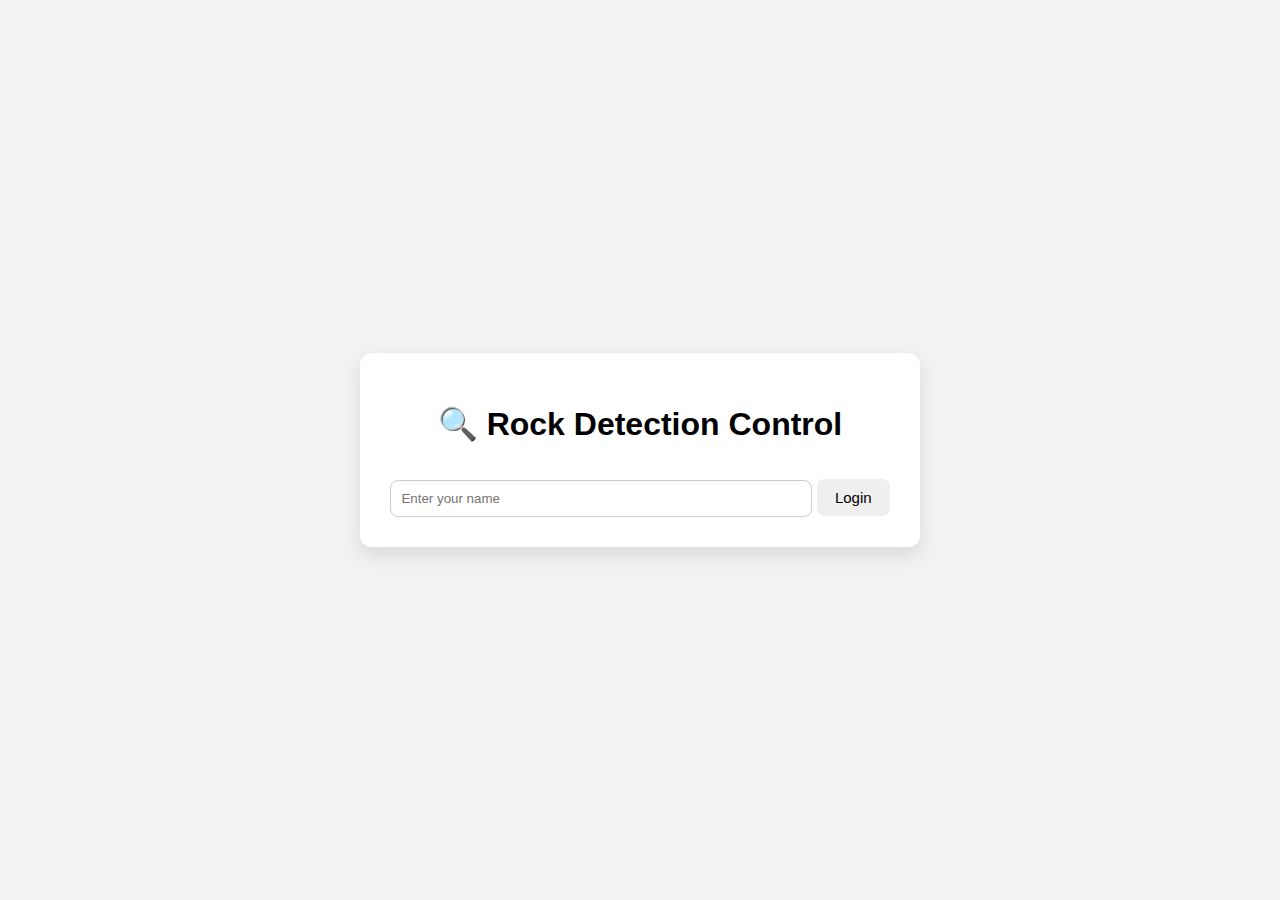
<file: index.html>
<!DOCTYPE html>
<html lang="en">

<head>
    <meta charset="UTF-8" />
    <meta name="viewport" content="width=device-width, initial-scale=1.0" />
    <title>Rock Detection Dashboard</title>
    <link rel="stylesheet" href="styles.css" />
</head>

<body>
    <div class="container">
        <h1>🔍 Rock Detection Control</h1>

        <!-- Login Section -->
        <div id="login-section">
            <input type="text" id="username" placeholder="Enter your name" />
            <button onclick="login()">Login</button>
        </div>

        <!-- Dashboard Section -->
        <div id="dashboard" style="display: none;">
            <h2>Welcome, <span id="userDisplay"></span></h2>

            <button class="primary-btn" onclick="openLiveStream()">▶️ Open Live Stream</button>
            <p id="response" class="status-text"></p>

            <hr />

            <h3>📤 Upload an image</h3>
            <input type="file" id="imageInput" />
            <button class="secondary-btn" onclick="uploadImage()">Upload & Detect</button>
        
        </div>
    </div>

    <script src="script.js"></script>
</body>

</html>
</file>
<file: styles.css>
body {
    margin: 0;
    padding: 0;
    font-family: 'Segoe UI', sans-serif;
    background-color: #f2f2f2;
    display: flex;
    justify-content: center;
    align-items: center;
    height: 100vh;
}

.container {
    background: #fff;
    padding: 30px;
    border-radius: 12px;
    box-shadow: 0 8px 20px rgba(0, 0, 0, 0.1);
    text-align: center;
    width: 90%;
    max-width: 500px;
}

input[type="text"],
input[type="file"] {
    margin-top: 10px;
    padding: 10px;
    width: 80%;
    border: 1px solid #ccc;
    border-radius: 8px;
}

button {
    margin-top: 15px;
    padding: 10px 18px;
    border: none;
    border-radius: 8px;
    cursor: pointer;
    font-size: 15px;
}

.primary-btn {
    background-color: #007bff;
    color: white;
}

.secondary-btn {
    background-color: #28a745;
    color: white;
}

button:hover {
    opacity: 0.9;
}

.status-text {
    margin-top: 10px;
    font-weight: bold;
    color: #444;
}
</file>
